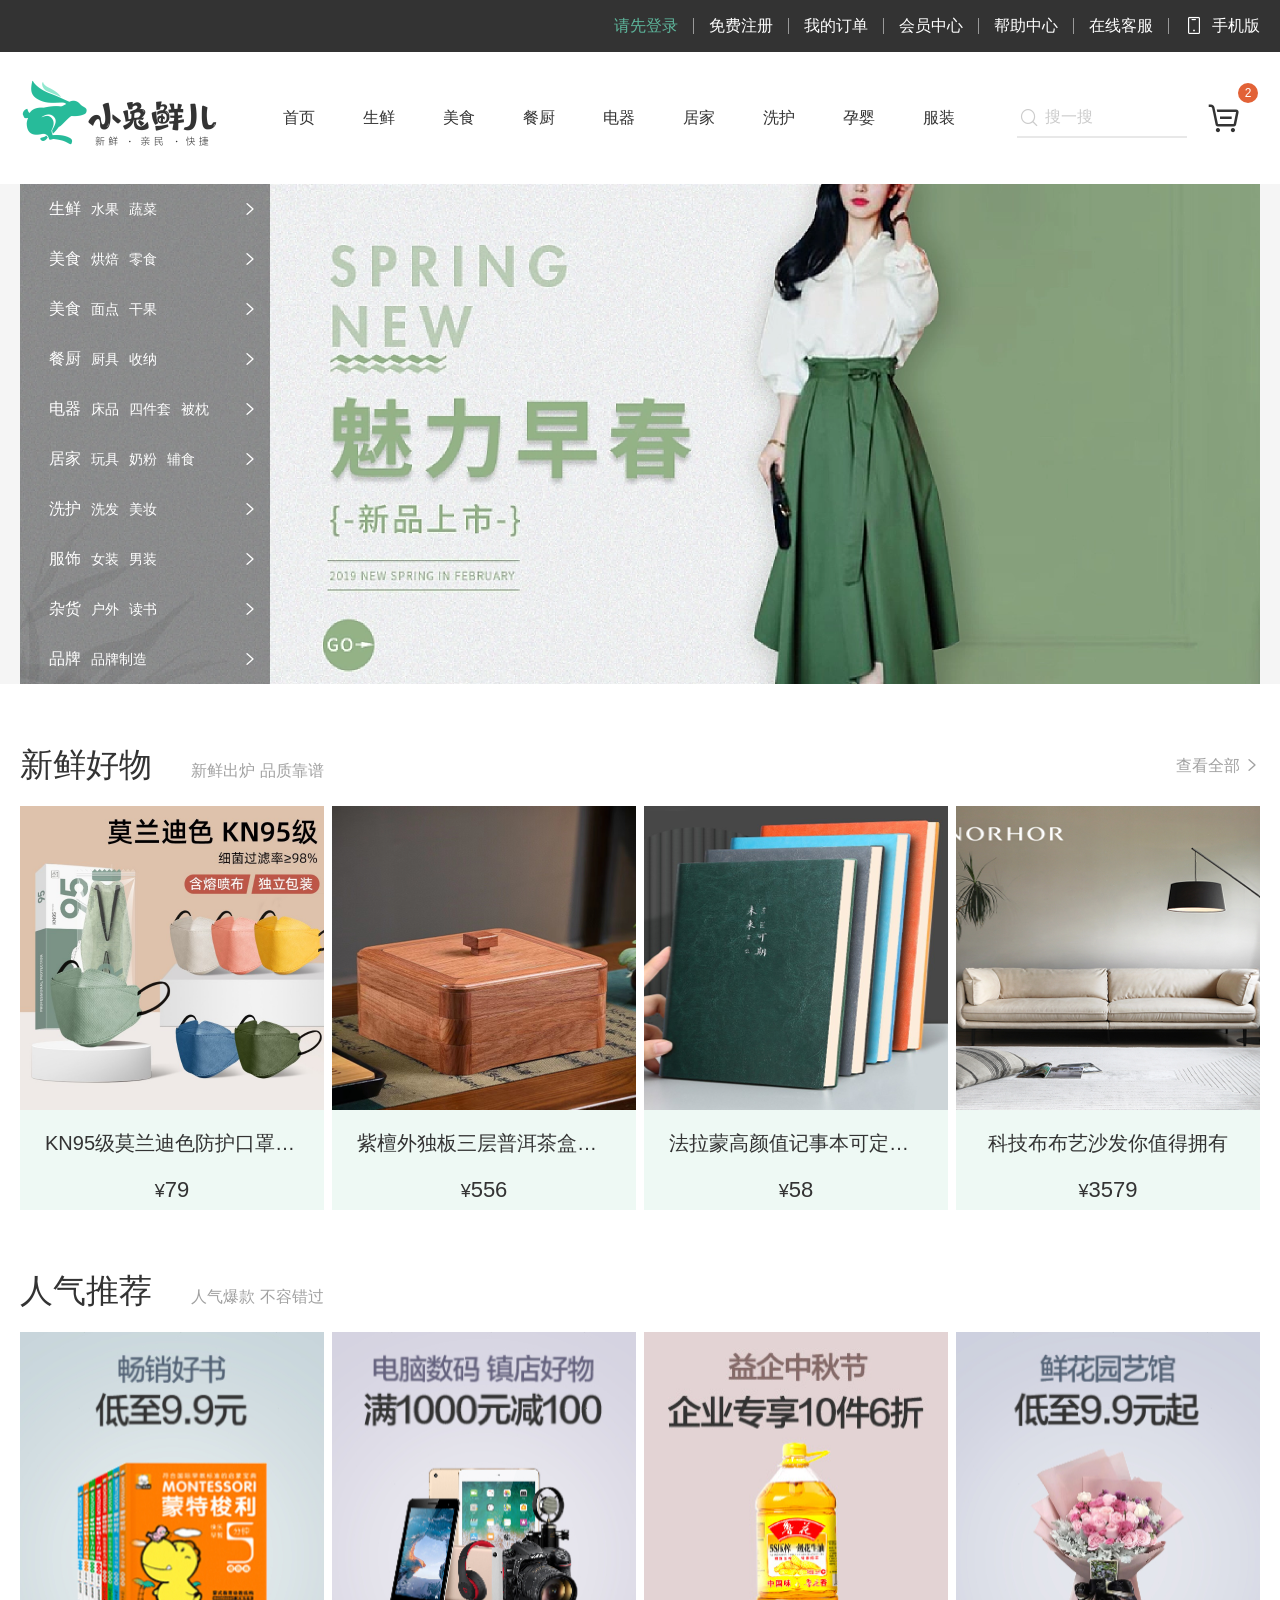
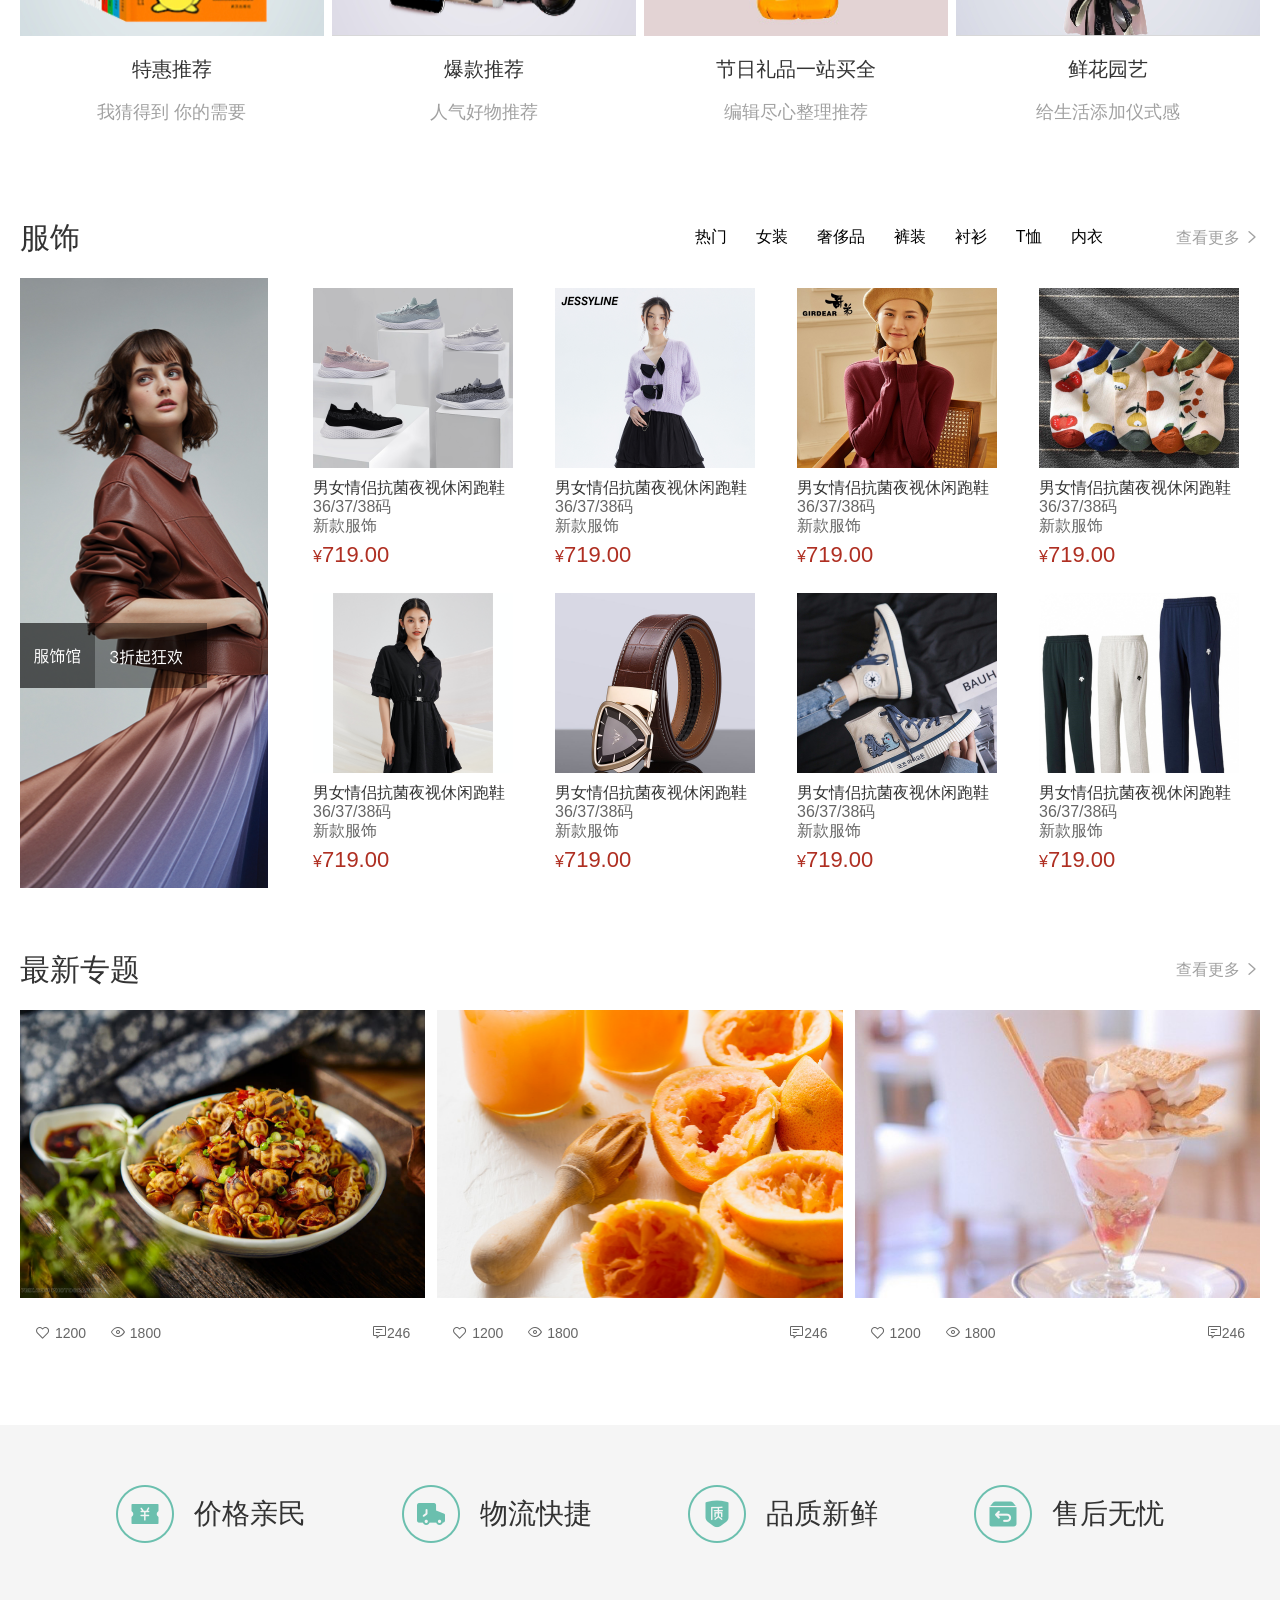
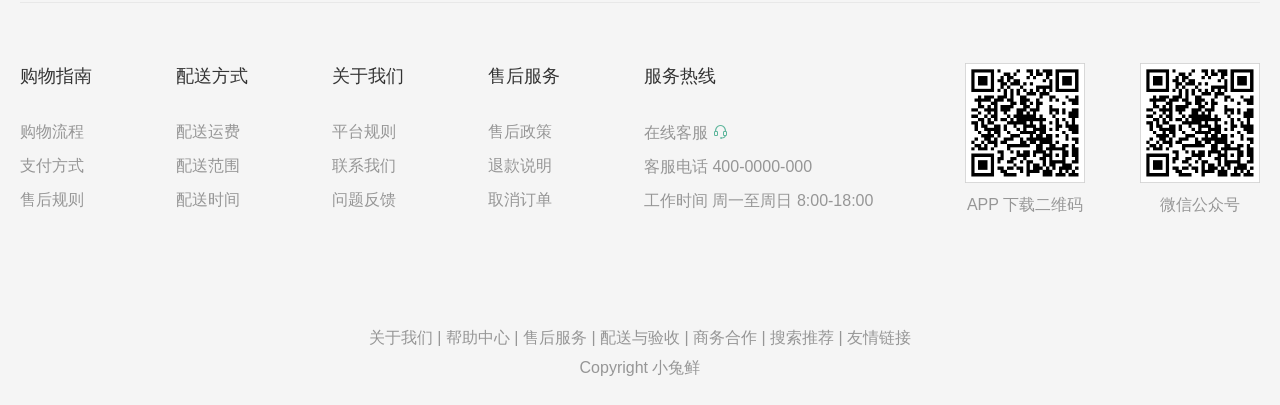
<file: index.html>
<!doctype html>
<html lang="zh-CN">
  <head>
    <meta charset="UTF-8" />
    <meta name="viewport" content="width=device-width, initial-scale=1.0" />
    <title>小兔鲜首页</title>
    <!-- 网站图标 -->
    <link rel="icon" href="./favicon.ico" type="image/x-icon" />
    <!-- 图标字体 -->
    <link rel="stylesheet" href="./iconfont/iconfont.css" />
    <!-- 基础样式、公共样式、页面样式 -->
    <link rel="stylesheet" href="./css/base.css" />
    <link rel="stylesheet" href="./css/common.css" />
    <link rel="stylesheet" href="./css/index.css" />
  </head>
  <body>
    <!-- 顶部快捷导航 -->
    <div class="shortcut">
      <div class="w">
        <ul class="shortcut__list">
          <li><a href="#">请先登录</a></li>
          <li class="shortcut__line"></li>
          <li><a href="#">免费注册</a></li>
          <li class="shortcut__line"></li>
          <li><a href="#">我的订单</a></li>
          <li class="shortcut__line"></li>
          <li><a href="#">会员中心</a></li>
          <li class="shortcut__line"></li>
          <li><a href="#">帮助中心</a></li>
          <li class="shortcut__line"></li>
          <li><a href="#">在线客服</a></li>
          <li class="shortcut__line"></li>
          <li>
            <a href="#"><i class="iconfont icon-mobile-phone"></i> 手机版</a>
          </li>
        </ul>
      </div>
    </div>

    <!-- 页面头部 -->
    <header class="header w">
      <div class="logo">
        <h1><a href="./index.html" title="小兔鲜儿">小兔鲜儿</a></h1>
      </div>

      <nav class="nav" aria-label="主导航">
        <ul class="nav__list">
          <li><a href="#">首页</a></li>
          <li><a href="#">生鲜</a></li>
          <li><a href="#">美食</a></li>
          <li><a href="#">餐厨</a></li>
          <li><a href="#">电器</a></li>
          <li><a href="#">居家</a></li>
          <li><a href="#">洗护</a></li>
          <li><a href="#">孕婴</a></li>
          <li><a href="#">服装</a></li>
        </ul>
      </nav>

      <div class="header__actions">
        <div class="search">
          <i class="iconfont icon-search"></i>
          <input type="text" placeholder="搜一搜" aria-label="搜索商品" />
        </div>
        <a class="cart" href="#" aria-label="购物车，当前有 2 件商品">
          <span>2</span>
          <i class="iconfont icon-cart-full"></i>
        </a>
      </div>
    </header>

    <main>
      <!-- 首屏入口区 -->
      <section class="entry">
        <div class="w entry__container">
          <aside class="category-menu" aria-label="商品分类">
            <ul>
              <li>
                <p>
                  <a href="#">生鲜</a>
                  <a href="#">水果</a>
                  <a href="#">蔬菜</a>
                </p>
                <i class="iconfont icon-arrow-right-bold"></i>
              </li>
              <li>
                <p>
                  <a href="#">美食</a>
                  <a href="#">烘焙</a>
                  <a href="#">零食</a>
                </p>
                <i class="iconfont icon-arrow-right-bold"></i>
              </li>
              <li>
                <p>
                  <a href="#">美食</a>
                  <a href="#">面点</a>
                  <a href="#">干果</a>
                </p>
                <i class="iconfont icon-arrow-right-bold"></i>
              </li>
              <li>
                <p>
                  <a href="#">餐厨</a>
                  <a href="#">厨具</a>
                  <a href="#">收纳</a>
                </p>
                <i class="iconfont icon-arrow-right-bold"></i>
              </li>
              <li>
                <p>
                  <a href="#">电器</a>
                  <a href="#">床品</a>
                  <a href="#">四件套</a>
                  <a href="#">被枕</a>
                </p>
                <i class="iconfont icon-arrow-right-bold"></i>
              </li>
              <li>
                <p>
                  <a href="#">居家</a>
                  <a href="#">玩具</a>
                  <a href="#">奶粉</a>
                  <a href="#">辅食</a>
                </p>
                <i class="iconfont icon-arrow-right-bold"></i>
              </li>
              <li>
                <p>
                  <a href="#">洗护</a>
                  <a href="#">洗发</a>
                  <a href="#">美妆</a>
                </p>
                <i class="iconfont icon-arrow-right-bold"></i>
              </li>
              <li>
                <p>
                  <a href="#">服饰</a>
                  <a href="#">女装</a>
                  <a href="#">男装</a>
                </p>
                <i class="iconfont icon-arrow-right-bold"></i>
              </li>
              <li>
                <p>
                  <a href="#">杂货</a>
                  <a href="#">户外</a>
                  <a href="#">读书</a>
                </p>
                <i class="iconfont icon-arrow-right-bold"></i>
              </li>
              <li>
                <p>
                  <a href="#">品牌</a>
                  <a href="#">品牌制造</a>
                </p>
                <i class="iconfont icon-arrow-right-bold"></i>
              </li>
            </ul>
          </aside>
        </div>
      </section>

      <!-- 新鲜好物 -->
      <section class="section fresh-section">
        <div class="w">
          <div class="section-header">
            <h2><span>新鲜好物</span> 新鲜出炉 品质靠谱</h2>
            <a class="section-more" href="#"
              >查看全部 <i class="iconfont icon-arrow-right-bold"></i
            ></a>
          </div>
          <div class="card-grid">
            <ul class="feature-list">
              <li class="feature-card">
                <a href="#">
                  <img src="./uploads/goods1.png" alt="KN95级莫兰迪色防护口罩" />
                  <h3>KN95级莫兰迪色防护口罩你值得拥有</h3>
                  <p><small>¥</small>79</p>
                </a>
              </li>
              <li class="feature-card">
                <a href="#">
                  <img src="./uploads/goods2.png" alt="紫檀外独板三层普洱茶盒" />
                  <h3>紫檀外独板三层普洱茶盒你值得拥有</h3>
                  <p><small>¥</small>556</p>
                </a>
              </li>
              <li class="feature-card">
                <a href="#">
                  <img src="./uploads/goods3.png" alt="法拉蒙高颜值记事本" />
                  <h3>法拉蒙高颜值记事本可定制你值得拥有</h3>
                  <p><small>¥</small>58</p>
                </a>
              </li>
              <li class="feature-card">
                <a href="#">
                  <img src="./uploads/goods4.png" alt="科技布布艺沙发" />
                  <h3>科技布布艺沙发你值得拥有</h3>
                  <p><small>¥</small>3579</p>
                </a>
              </li>
            </ul>
          </div>
        </div>
      </section>

      <!-- 人气推荐 -->
      <section class="section hot-section">
        <div class="w">
          <div class="section-header">
            <h2><span>人气推荐</span> 人气爆款 不容错过</h2>
          </div>
          <div class="card-grid">
            <ul class="feature-list">
              <li class="feature-card feature-card--plain">
                <a href="#">
                  <img src="./uploads/recommend1.png" alt="特惠推荐" />
                  <h3>特惠推荐</h3>
                  <p>我猜得到 你的需要</p>
                </a>
              </li>
              <li class="feature-card feature-card--plain">
                <a href="#">
                  <img src="./uploads/recommend2.png" alt="爆款推荐" />
                  <h3>爆款推荐</h3>
                  <p>人气好物推荐</p>
                </a>
              </li>
              <li class="feature-card feature-card--plain">
                <a href="#">
                  <img src="./uploads/recommend3.png" alt="节日礼品专题" />
                  <h3>节日礼品一站买全</h3>
                  <p>编辑尽心整理推荐</p>
                </a>
              </li>
              <li class="feature-card feature-card--plain">
                <a href="#">
                  <img src="./uploads/recommend4.png" alt="鲜花园艺" />
                  <h3>鲜花园艺</h3>
                  <p>给生活添加仪式感</p>
                </a>
              </li>
            </ul>
          </div>
        </div>
      </section>

      <!-- 服饰商品区 -->
      <section class="section goods-section">
        <div class="w">
          <div class="goods-section__header">
            <h2>服饰</h2>
            <div class="goods-section__actions">
              <ul class="goods-section__tabs">
                <li><a href="#">热门</a></li>
                <li><a href="#">女装</a></li>
                <li><a href="#">奢侈品</a></li>
                <li><a href="#">裤装</a></li>
                <li><a href="#">衬衫</a></li>
                <li><a href="#">T恤</a></li>
                <li><a href="#">内衣</a></li>
              </ul>
              <a class="section-more" href="#"
                >查看更多 <i class="iconfont icon-arrow-right-bold"></i
              ></a>
            </div>
          </div>

          <div class="goods-layout">
            <a href="#" class="goods-layout__banner">
              <img src="./uploads/colthes_left.png" alt="服饰主推海报" />
            </a>
            <ul class="product-list">
              <li class="product-card">
                <a href="#">
                  <img src="./uploads/clothes1.png" alt="男女情侣抗菌夜视休闲跑鞋" />
                  <h3 class="ellipsis">男女情侣抗菌夜视休闲跑鞋</h3>
                  <p>36/37/38码</p>
                  <p>新款服饰</p>
                  <p><small>¥</small>719.00</p>
                </a>
              </li>
              <li class="product-card">
                <a href="#">
                  <img src="./uploads/clothes2.png" alt="男女情侣抗菌夜视休闲跑鞋" />
                  <h3 class="ellipsis">男女情侣抗菌夜视休闲跑鞋</h3>
                  <p>36/37/38码</p>
                  <p>新款服饰</p>
                  <p><small>¥</small>719.00</p>
                </a>
              </li>
              <li class="product-card">
                <a href="#">
                  <img src="./uploads/clothes3.png" alt="男女情侣抗菌夜视休闲跑鞋" />
                  <h3 class="ellipsis">男女情侣抗菌夜视休闲跑鞋</h3>
                  <p>36/37/38码</p>
                  <p>新款服饰</p>
                  <p><small>¥</small>719.00</p>
                </a>
              </li>
              <li class="product-card">
                <a href="#">
                  <img src="./uploads/clothes4.png" alt="男女情侣抗菌夜视休闲跑鞋" />
                  <h3 class="ellipsis">男女情侣抗菌夜视休闲跑鞋</h3>
                  <p>36/37/38码</p>
                  <p>新款服饰</p>
                  <p><small>¥</small>719.00</p>
                </a>
              </li>
              <li class="product-card">
                <a href="#">
                  <img src="./uploads/clothes5.png" alt="男女情侣抗菌夜视休闲跑鞋" />
                  <h3 class="ellipsis">男女情侣抗菌夜视休闲跑鞋</h3>
                  <p>36/37/38码</p>
                  <p>新款服饰</p>
                  <p><small>¥</small>719.00</p>
                </a>
              </li>
              <li class="product-card">
                <a href="#">
                  <img src="./uploads/clothes6.png" alt="男女情侣抗菌夜视休闲跑鞋" />
                  <h3 class="ellipsis">男女情侣抗菌夜视休闲跑鞋</h3>
                  <p>36/37/38码</p>
                  <p>新款服饰</p>
                  <p><small>¥</small>719.00</p>
                </a>
              </li>
              <li class="product-card">
                <a href="#">
                  <img src="./uploads/clothes7.png" alt="男女情侣抗菌夜视休闲跑鞋" />
                  <h3 class="ellipsis">男女情侣抗菌夜视休闲跑鞋</h3>
                  <p>36/37/38码</p>
                  <p>新款服饰</p>
                  <p><small>¥</small>719.00</p>
                </a>
              </li>
              <li class="product-card">
                <a href="#">
                  <img src="./uploads/clothes8.png" alt="男女情侣抗菌夜视休闲跑鞋" />
                  <h3 class="ellipsis">男女情侣抗菌夜视休闲跑鞋</h3>
                  <p>36/37/38码</p>
                  <p>新款服饰</p>
                  <p><small>¥</small>719.00</p>
                </a>
              </li>
            </ul>
          </div>
        </div>
      </section>

      <!-- 最新专题 -->
      <section class="section topic-section">
        <div class="w">
          <div class="goods-section__header">
            <h2>最新专题</h2>
            <div class="goods-section__actions">
              <a class="section-more" href="#"
                >查看更多 <i class="iconfont icon-arrow-right-bold"></i
              ></a>
            </div>
          </div>

          <div class="topic-list">
            <ul>
              <li class="topic-card">
                <a href="#">
                  <img src="./uploads/topic1.png" alt="春季家居专题" />
                  <div class="topic-card__meta">
                    <p>
                      <i class="iconfont icon-fabulous"></i>
                      <span class="topic-card__count">1200</span>
                      <i class="iconfont icon-browse"></i>
                      <span class="topic-card__count">1800</span>
                    </p>
                    <p><i class="iconfont icon-comment"></i>246</p>
                  </div>
                </a>
              </li>
              <li class="topic-card">
                <a href="#">
                  <img src="./uploads/topic2.png" alt="春日餐厨专题" />
                  <div class="topic-card__meta">
                    <p>
                      <i class="iconfont icon-fabulous"></i>
                      <span class="topic-card__count">1200</span>
                      <i class="iconfont icon-browse"></i>
                      <span class="topic-card__count">1800</span>
                    </p>
                    <p><i class="iconfont icon-comment"></i>246</p>
                  </div>
                </a>
              </li>
              <li class="topic-card">
                <a href="#">
                  <img src="./uploads/topic3.png" alt="家居收纳专题" />
                  <div class="topic-card__meta">
                    <p>
                      <i class="iconfont icon-fabulous"></i>
                      <span class="topic-card__count">1200</span>
                      <i class="iconfont icon-browse"></i>
                      <span class="topic-card__count">1800</span>
                    </p>
                    <p><i class="iconfont icon-comment"></i>246</p>
                  </div>
                </a>
              </li>
            </ul>
          </div>
        </div>
      </section>
    </main>

    <!-- 页面底部 -->
    <footer class="footer">
      <div class="w">
        <!-- 口号区 -->
        <div class="slogan">
          <ul>
            <li>
              <h5 class="one"></h5>
              <p>价格亲民</p>
            </li>
            <li>
              <h5 class="two"></h5>
              <p>物流快捷</p>
            </li>
            <li>
              <h5 class="three"></h5>
              <p>品质新鲜</p>
            </li>
            <li>
              <h5 class="four"></h5>
              <p>售后无忧</p>
            </li>
          </ul>
        </div>

        <!-- 服务信息区 -->
        <div class="service">
          <div class="service-left">
            <dl>
              <dt>购物指南</dt>
              <dd>购物流程</dd>
              <dd>支付方式</dd>
              <dd>售后规则</dd>
            </dl>
            <dl>
              <dt>配送方式</dt>
              <dd>配送运费</dd>
              <dd>配送范围</dd>
              <dd>配送时间</dd>
            </dl>
            <dl>
              <dt>关于我们</dt>
              <dd>平台规则</dd>
              <dd>联系我们</dd>
              <dd>问题反馈</dd>
            </dl>
            <dl>
              <dt>售后服务</dt>
              <dd>售后政策</dd>
              <dd>退款说明</dd>
              <dd>取消订单</dd>
            </dl>
            <dl>
              <dt>服务热线</dt>
              <dd>在线客服 <i class="iconfont icon-customer-service"></i></dd>
              <dd>客服电话 400-0000-000</dd>
              <dd>工作时间 周一至周日 8:00-18:00</dd>
            </dl>
          </div>

          <div class="service-right">
            <figure>
              <img src="./images/app.png" alt="小兔鲜 APP 下载二维码" />
              <figcaption>APP 下载二维码</figcaption>
            </figure>
            <figure>
              <img src="./images/wechat.png" alt="小兔鲜微信公众号二维码" />
              <figcaption>微信公众号</figcaption>
            </figure>
          </div>
        </div>

        <!-- 版权信息 -->
        <div class="copyright">
          <p>
            <a href="#">关于我们</a> |
            <a href="#">帮助中心</a> |
            <a href="#">售后服务</a> |
            <a href="#">配送与验收</a> |
            <a href="#">商务合作</a> |
            <a href="#">搜索推荐</a> |
            <a href="#">友情链接</a>
          </p>
          <p>Copyright 小兔鲜</p>
        </div>
      </div>
    </footer>
  </body>
</html>
</file>
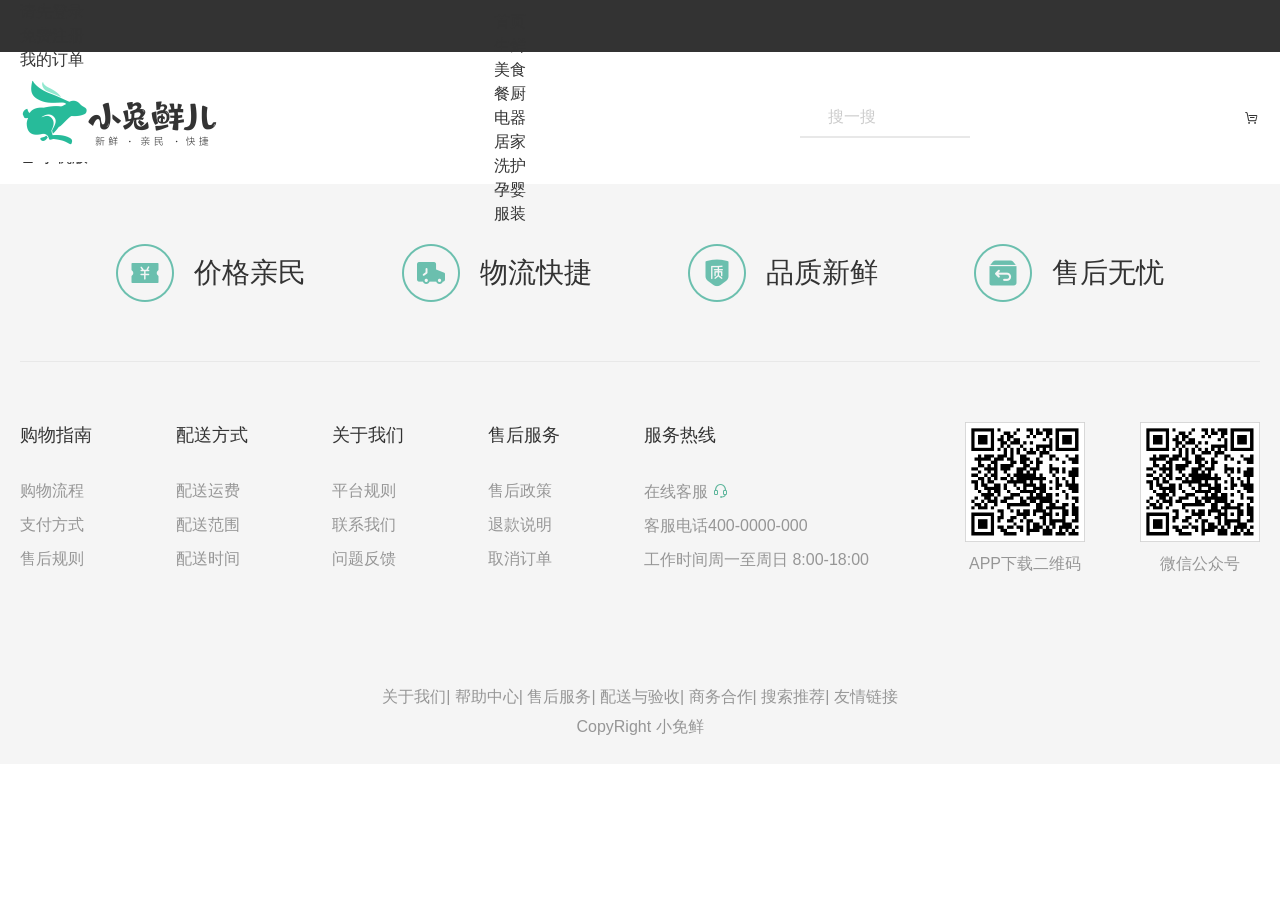
<file: list.html>
<!doctype html>
<html lang="en">
  <head>
    <meta charset="UTF-8" />
    <meta name="viewport" content="width=device-width, initial-scale=1.0" />
    <title>小兔鲜首页</title>
    <!-- 引入网页图标 favicon -->
    <link rel="icon" href="./favicon.ico" type="image/x-icon" />
    <!-- 先引入字体图标 字体图标放在自己的css前面 -->
    <link rel="stylesheet" href="./iconfont/iconfont.css" />
    <!-- 先引入初始化然后是公共样式最后是index样式 -->
    <link rel="stylesheet" href="./css/base.css" />
    <link rel="stylesheet" href="./css/common.css" />
    <link rel="stylesheet" href="./css/index.css" />
  </head>
  <body>
    <!-- 1.网页头部 -->
    <!-- 1.1快捷导航部分 -->
    <div class="shortcut">
      <div class="w">
        <ul>
          <li><a href="#">请先登录</a></li>
          <li class="line"></li>
          <li><a href="#">免费注册</a></li>
          <li class="line"></li>
          <li><a href="#">我的订单</a></li>
          <li class="line"></li>
          <li><a href="#">会员中心</a></li>
          <li class="line"></li>
          <li><a href="#">帮助中心</a></li>
          <li class="line"></li>
          <li><a href="#">在线客服</a></li>
          <li class="line"></li>
          <li>
            <a href="#"><i class="iconfont icon-mobile-phone"></i> 手机版</a>
          </li>
        </ul>
      </div>
    </div>
    <!-- 1.2header部分制作 -->
    <header class="header w">
      <div class="logo">
        <h1><a href="./index.html" title="小兔鲜儿">小兔鲜儿</a></h1>
      </div>
      <ul class="nav">
        <li><a href="#">首页</a></li>
        <li><a href="#">生鲜</a></li>
        <li><a href="#">美食</a></li>
        <li><a href="#">餐厨</a></li>
        <li><a href="#">电器</a></li>
        <li><a href="#">居家</a></li>
        <li><a href="#">洗护</a></li>
        <li><a href="#">孕婴</a></li>
        <li><a href="#">服装</a></li>
      </ul>
      <div class="search"><input type="text" placeholder="搜一搜" /></div>
      <div class="car"><i class="iconfont icon-cart-full"></i></div>
    </header>

    <!-- 2.网页底部 -->
    <footer class="footer">
      <div class="w">
        <!-- 口号模块 -->
        <div class="slogan">
          <ul>
            <li>
              <h5 class="one"></h5>
              <p>价格亲民</p>
            </li>
            <li>
              <h5 class="two"></h5>
              <p>物流快捷</p>
            </li>
            <li>
              <h5 class="three"></h5>
              <p>品质新鲜</p>
            </li>
            <li>
              <h5 class="four"></h5>
              <p>售后无忧</p>
            </li>
          </ul>
        </div>
        <!-- 服务模块 -->
        <div class="service">
          <div class="service-left">
            <dl>
              <dt>购物指南</dt>
              <dd>购物流程</dd>
              <dd>支付方式</dd>
              <dd>售后规则</dd>
            </dl>
            <dl>
              <dt>配送方式</dt>
              <dd>配送运费</dd>
              <dd>配送范围</dd>
              <dd>配送时间</dd>
            </dl>
            <dl>
              <dt>关于我们</dt>
              <dd>平台规则</dd>
              <dd>联系我们</dd>
              <dd>问题反馈</dd>
            </dl>
            <dl>
              <dt>售后服务</dt>
              <dd>售后政策</dd>
              <dd>退款说明</dd>
              <dd>取消订单</dd>
            </dl>
            <dl>
              <dt>服务热线</dt>
              <dd>在线客服 <i class="iconfont icon-customer-service"></i></dd>
              <dd>客服电话400-0000-000</dd>
              <dd>工作时间周一至周日 8:00-18:00</dd>
            </dl>
          </div>
          <div class="service-right">
            <figure>
              <img src="./images/app.png" alt="小兔鲜APP" />
              <figcaption>APP下载二维码</figcaption>
            </figure>
            <figure>
              <img src="./images/wechat.png" alt="小兔鲜APP" />
              <figcaption>微信公众号</figcaption>
            </figure>
          </div>
        </div>
        <!-- 版权模块 -->
        <div class="copyright">
          <p>
            <a href="#">关于我们</a>| <a href="#">帮助中心</a>|
            <a href="#">售后服务</a>| <a href="#">配送与验收</a>|
            <a href="#">商务合作</a>| <a href="#">搜索推荐</a>|
            <a href="#">友情链接</a>
          </p>
          <p>CopyRight 小免鲜</p>
        </div>
      </div>
    </footer>
  </body>
</html>
</file>
<file: iconfont/iconfont.css>
@font-face {
  font-family: "iconfont"; /* Project id 3703850 */
  src: url('iconfont.woff2?t=1665647794908') format('woff2'),
       url('iconfont.woff?t=1665647794908') format('woff'),
       url('iconfont.ttf?t=1665647794908') format('truetype');
}

.iconfont {
  font-family: "iconfont" !important;
  font-size: 16px;
  font-style: normal;
  -webkit-font-smoothing: antialiased;
  -moz-osx-font-smoothing: grayscale;
}

.icon-favorites-fill:before {
  content: "\e721";
}

.icon-cart-full:before {
  content: "\e746";
}

.icon-browse:before {
  content: "\e666";
}

.icon-comment:before {
  content: "\e668";
}

.icon-customer-service:before {
  content: "\e66a";
}

.icon-fabulous:before {
  content: "\e66f";
}

.icon-mobile-phone:before {
  content: "\e678";
}

.icon-search:before {
  content: "\e67d";
}

.icon-arrow-left-bold:before {
  content: "\e685";
}

.icon-arrow-right-bold:before {
  content: "\e687";
}
</file>
<file: css/base.css>
/* ==================== 基础重置与全局变量 ==================== */
:root {
  --color-text: #333;
  --color-text-light: #666;
  --color-text-muted: #999;
  --color-brand: #5eb69c;
  --color-brand-light: #eaf7f2;
  --color-accent: #e26237;
  --color-price: #af2f22;
  --color-bg-soft: #f5f5f5;
  --color-border: #e8e8e8;
  --color-white: #fff;
  --container-width: 1240px;
  --transition-base: all 0.2s ease;
}

/* 去除常见标签默认的 margin 和 padding */
* {
  margin: 0;
  padding: 0;
  box-sizing: border-box;
}

html {
  scroll-behavior: smooth;
}

/* 设置网页统一的字体、颜色和最小宽度 */
body {
  min-width: var(--container-width);
  font: 16px/1.5 "Microsoft YaHei", "Hiragino Sans GB", "Heiti SC",
    "WenQuanYi Micro Hei", sans-serif;
  color: var(--color-text);
  background-color: var(--color-white);
}

/* 去除列表默认样式 */
ul,
ol {
  list-style: none;
}

/* 去除默认的倾斜效果 */
em,
i {
  font-style: normal;
}

/* 链接默认样式 */
a {
  color: var(--color-text);
  text-decoration: none;
  transition: var(--transition-base);
}

/* 图片默认块级显示，避免底部间隙 */
img {
  display: block;
  max-width: 100%;
}

/* 表单控件基础样式 */
input {
  border: none;
  outline: none;
  color: var(--color-text);
  font: inherit;
  background-color: transparent;
}

button {
  border: none;
  background: none;
  font: inherit;
  cursor: pointer;
}

h1,
h2,
h3,
h4,
h5,
h6 {
  font-weight: 400;
}
</file>
<file: css/common.css>
/* ==================== 页面公共布局 ==================== */
.w {
  width: var(--container-width);
  margin: 0 auto;
}

/* ==================== 顶部快捷导航 ==================== */
.shortcut {
  height: 52px;
  background-color: var(--color-text);
}

.shortcut__list {
  display: flex;
  justify-content: flex-end;
  align-items: center;
  height: 52px;
}

.shortcut__list a {
  color: var(--color-white);
}

.shortcut__list a:hover {
  color: var(--color-brand);
}

.shortcut__line {
  width: 1px;
  height: 16px;
  margin: 0 15px;
  background-color: var(--color-text-muted);
}

.shortcut__list li i {
  margin-right: 4px;
  font-size: 20px;
  vertical-align: -2px;
}

.shortcut__list li:first-child a {
  color: var(--color-brand);
}

/* ==================== 页头区域 ==================== */
.header {
  display: flex;
  align-items: center;
  justify-content: space-between;
  height: 132px;
  background-color: var(--color-white);
}

.logo {
  width: 200px;
  height: 88px;
}

.logo h1,
.logo a {
  width: 100%;
  height: 100%;
}

.logo a {
  display: block;
  overflow: hidden;
  background: url(../images/logo.png) no-repeat center / contain;
  text-indent: -9999px;
}

.nav__list {
  display: flex;
  align-items: center;
  gap: 48px;
}

.nav__list a {
  display: block;
  height: 40px;
  line-height: 40px;
  border-bottom: 2px solid transparent;
}

.nav__list a:hover {
  color: var(--color-brand);
  border-bottom-color: var(--color-brand);
}

.header__actions {
  display: flex;
  align-items: center;
  gap: 18px;
}

.search {
  position: relative;
}

.search i {
  position: absolute;
  top: 50%;
  left: 2px;
  color: #ccc;
  font-size: 20px;
  transform: translateY(-50%);
}

.search input {
  width: 170px;
  height: 40px;
  padding-left: 28px;
  border-bottom: 2px solid var(--color-border);
}

.search input::placeholder {
  color: #ccc;
}

.cart {
  position: relative;
  display: block;
  padding-right: 15px;
}

.cart span {
  position: absolute;
  top: -5px;
  right: 2px;
  min-width: 20px;
  padding: 0 6px;
  border-radius: 10px;
  background-color: var(--color-accent);
  color: var(--color-white);
  font-size: 12px;
  line-height: 20px;
  text-align: center;
}

.cart i {
  font-size: 40px;
}

/* ==================== 页面底部 ==================== */
.footer {
  height: 580px;
  background-color: var(--color-bg-soft);
}

.slogan {
  height: 178px;
  border-bottom: 1px solid var(--color-border);
}

.slogan ul {
  display: flex;
  align-items: center;
  justify-content: space-evenly;
  height: 100%;
}

.slogan li {
  display: flex;
  align-items: center;
}

.slogan h5 {
  width: 58px;
  height: 58px;
  background-image: url(../images/sprite.png);
}

.slogan li p {
  margin-left: 20px;
  font-size: 28px;
}

.slogan .two {
  background-position: 0 -58px;
}

.slogan .three {
  background-position: 0 -116px;
}

.slogan .four {
  background-position: 0 -174px;
}

/* 服务模块 */
.service {
  display: flex;
  justify-content: space-between;
  margin-top: 60px;
}

.service-left {
  display: flex;
  align-items: flex-start;
  gap: 84px;
}

.service-left dt {
  margin-bottom: 30px;
  font-size: 18px;
}

.service-left dd {
  margin: 10px 0;
  color: #969696;
}

.service-left i {
  color: var(--color-brand);
}

.service-right {
  display: flex;
  gap: 55px;
  text-align: center;
}

.service-right figcaption {
  margin-top: 10px;
  color: #969696;
}

/* 版权模块 */
.copyright {
  margin-top: 100px;
  color: #969696;
  line-height: 30px;
  text-align: center;
}

.copyright a {
  color: #969696;
}

.copyright a:hover {
  color: var(--color-brand);
}
</file>
<file: css/index.css>
/* ==================== 首页首屏入口区 ==================== */
.entry {
  height: 500px;
  background-color: var(--color-bg-soft);
}

.entry__container {
  height: 100%;
  background: url(../uploads/banner1.png) no-repeat center top;
}

.category-menu {
  width: 250px;
  height: 500px;
  background-color: rgba(0, 0, 0, 0.42);
}

.category-menu li {
  display: flex;
  align-items: center;
  justify-content: space-between;
  height: 50px;
  padding: 0 12px 0 29px;
  color: var(--color-white);
}

.category-menu li:hover {
  background-color: var(--color-brand);
}

.category-menu p {
  display: flex;
  align-items: center;
  flex-wrap: wrap;
  gap: 10px;
}

.category-menu a {
  color: var(--color-white);
  font-size: 14px;
}

.category-menu a:first-child {
  font-size: 16px;
}

/* ==================== 页面通用区块 ==================== */
.section {
  padding-top: 40px;
}

.section-header,
.goods-section__header {
  display: flex;
  align-items: center;
  justify-content: space-between;
  min-height: 82px;
}

.section-header h2,
.goods-section__header h2 {
  font-size: 16px;
  color: #a1a1a1;
}

.section-header h2 span {
  margin-right: 35px;
  color: var(--color-text);
  font-size: 33px;
}

.goods-section__header h2 {
  color: var(--color-text);
  font-size: 30px;
}

.section-more {
  color: #a1a1a1;
}

.section-more:hover {
  color: var(--color-brand);
}

.card-grid ul,
.topic-list ul {
  display: flex;
  justify-content: space-between;
}

/* ==================== 新鲜好物 / 人气推荐 ==================== */
.feature-list {
  gap: 0;
}

.feature-card {
  width: 304px;
  height: 404px;
  background-color: #eef9f4;
  color: #aa2113;
  font-size: 22px;
  text-align: center;
}

.feature-card a {
  display: block;
  height: 100%;
}

.feature-card img {
  width: 304px;
  height: 304px;
}

.feature-card h3 {
  margin: 18px 0 15px;
  padding: 0 25px;
  overflow: hidden;
  color: var(--color-text);
  font-size: 20px;
  white-space: nowrap;
  text-overflow: ellipsis;
}

.feature-card p small {
  font-size: 18px;
}

.feature-card--plain {
  background-color: var(--color-white);
}

.feature-card--plain p {
  color: #a1a1a1;
  font-size: 18px;
}

.hot-section {
  padding-bottom: 20px;
}

/* ==================== 商品推荐区 ==================== */
.goods-section__actions {
  display: flex;
  align-items: center;
}

.goods-section__tabs {
  display: flex;
  gap: 13px;
  margin-right: 65px;
}

.goods-section__tabs a {
  padding: 3px 8px;
  border-radius: 5px;
  color: #000;
}

.goods-section__tabs a:hover {
  background-color: var(--color-brand);
  color: var(--color-white);
}

.goods-layout {
  display: flex;
  justify-content: space-between;
}

.goods-layout__banner {
  width: 248px;
  height: 610px;
}

.product-list {
  display: flex;
  flex-wrap: wrap;
  width: 968px;
  height: 610px;
}

.product-card {
  width: 242px;
  height: 305px;
  padding: 10px 21px;
  background-color: var(--color-white);
}

.product-card a {
  display: block;
  width: 100%;
  height: 100%;
  line-height: 19px;
}

.product-card img {
  width: 200px;
  height: 180px;
}

.product-card h3 {
  margin-top: 10px;
  font-size: 16px;
}

.product-card p {
  color: var(--color-text-light);
}

.product-card p:last-child {
  margin-top: 10px;
  color: var(--color-price);
  font-size: 22px;
}

.product-card p:last-child small {
  font-size: 16px;
}

.ellipsis {
  overflow: hidden;
  white-space: nowrap;
  text-overflow: ellipsis;
}

/* ==================== 最新专题 ==================== */
.topic-section {
  padding-bottom: 60px;
}

.topic-card {
  flex: 1;
  height: 355px;
}

.topic-card + .topic-card {
  margin-left: 12px;
}

.topic-card a {
  display: block;
}

.topic-card img {
  width: 100%;
}

.topic-card__meta {
  display: flex;
  align-items: center;
  justify-content: space-between;
  height: 67px;
  padding: 0 15px;
  color: var(--color-text-light);
  font-size: 14px;
}

.topic-card__count {
  margin-right: 20px;
}
</file>
